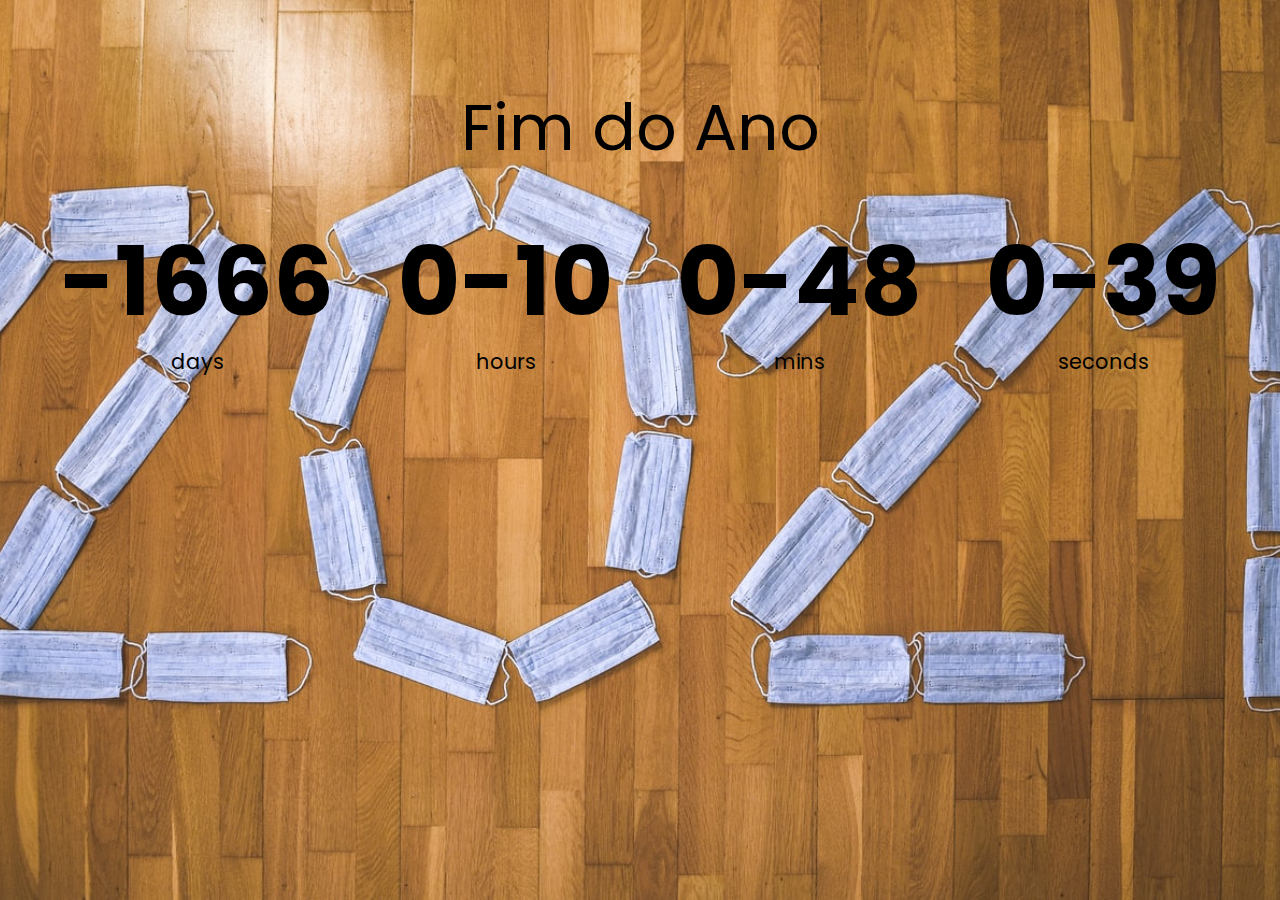
<file: countdown-timer/index.html>
<!DOCTYPE html>
<html lang="en">
    <head>
        <meta charset="UTF-8" />
        <meta name="viewport" content="width=device-width, initial-scale=1.0" />
        <title>Countdown Timer</title>
        <link rel="stylesheet" href="style.css" />
        <script src="script.js" defer></script>
    </head>
    <body>
        <h1>Fim do Ano</h1>

        <div class="countdown-container">
            <div class="countdown-el days-c">
                <p class="big-text" id="days">0</p>
                <span>days</span>
            </div>
            <div class="countdown-el hours-c">
                <p class="big-text" id="hours">0</p>
                <span>hours</span>
            </div>
            <div class="countdown-el mins-c">
                <p class="big-text" id="mins">0</p>
                <span>mins</span>
            </div>
            <div class="countdown-el seconds-c">
                <p class="big-text" id="seconds">0</p>
                <span>seconds</span>
            </div>
        </div>
    </body>
</html>
</file>
<file: countdown-timer/style.css>
@import url("https://fonts.googleapis.com/css2?family=Poppins:wght@200;400;600&display=swap");

* {
    box-sizing: border-box;
}

body {
    background-image: url("./pandemic.jfif");
    background-size: cover;
    background-position: center center;
    display: flex;
    flex-direction: column;
    align-items: center;
    min-height: 100vh;
    font-family: "Poppins", sans-serif;
    margin: 0;
}

h1 {
    font-weight: normal;
    font-size: 4rem;
    margin-top: 5rem;
}

.countdown-container {
    display: flex;
    flex-wrap: wrap;
    justify-content: center;
}

.big-text {
    font-weight: bold;
    font-size: 6rem;
    line-height: 1;
    margin: 1rem 2rem;
}

.countdown-el {
    text-align: center;
}

.countdown-el span {
    font-size: 1.3rem;
}
</file>
